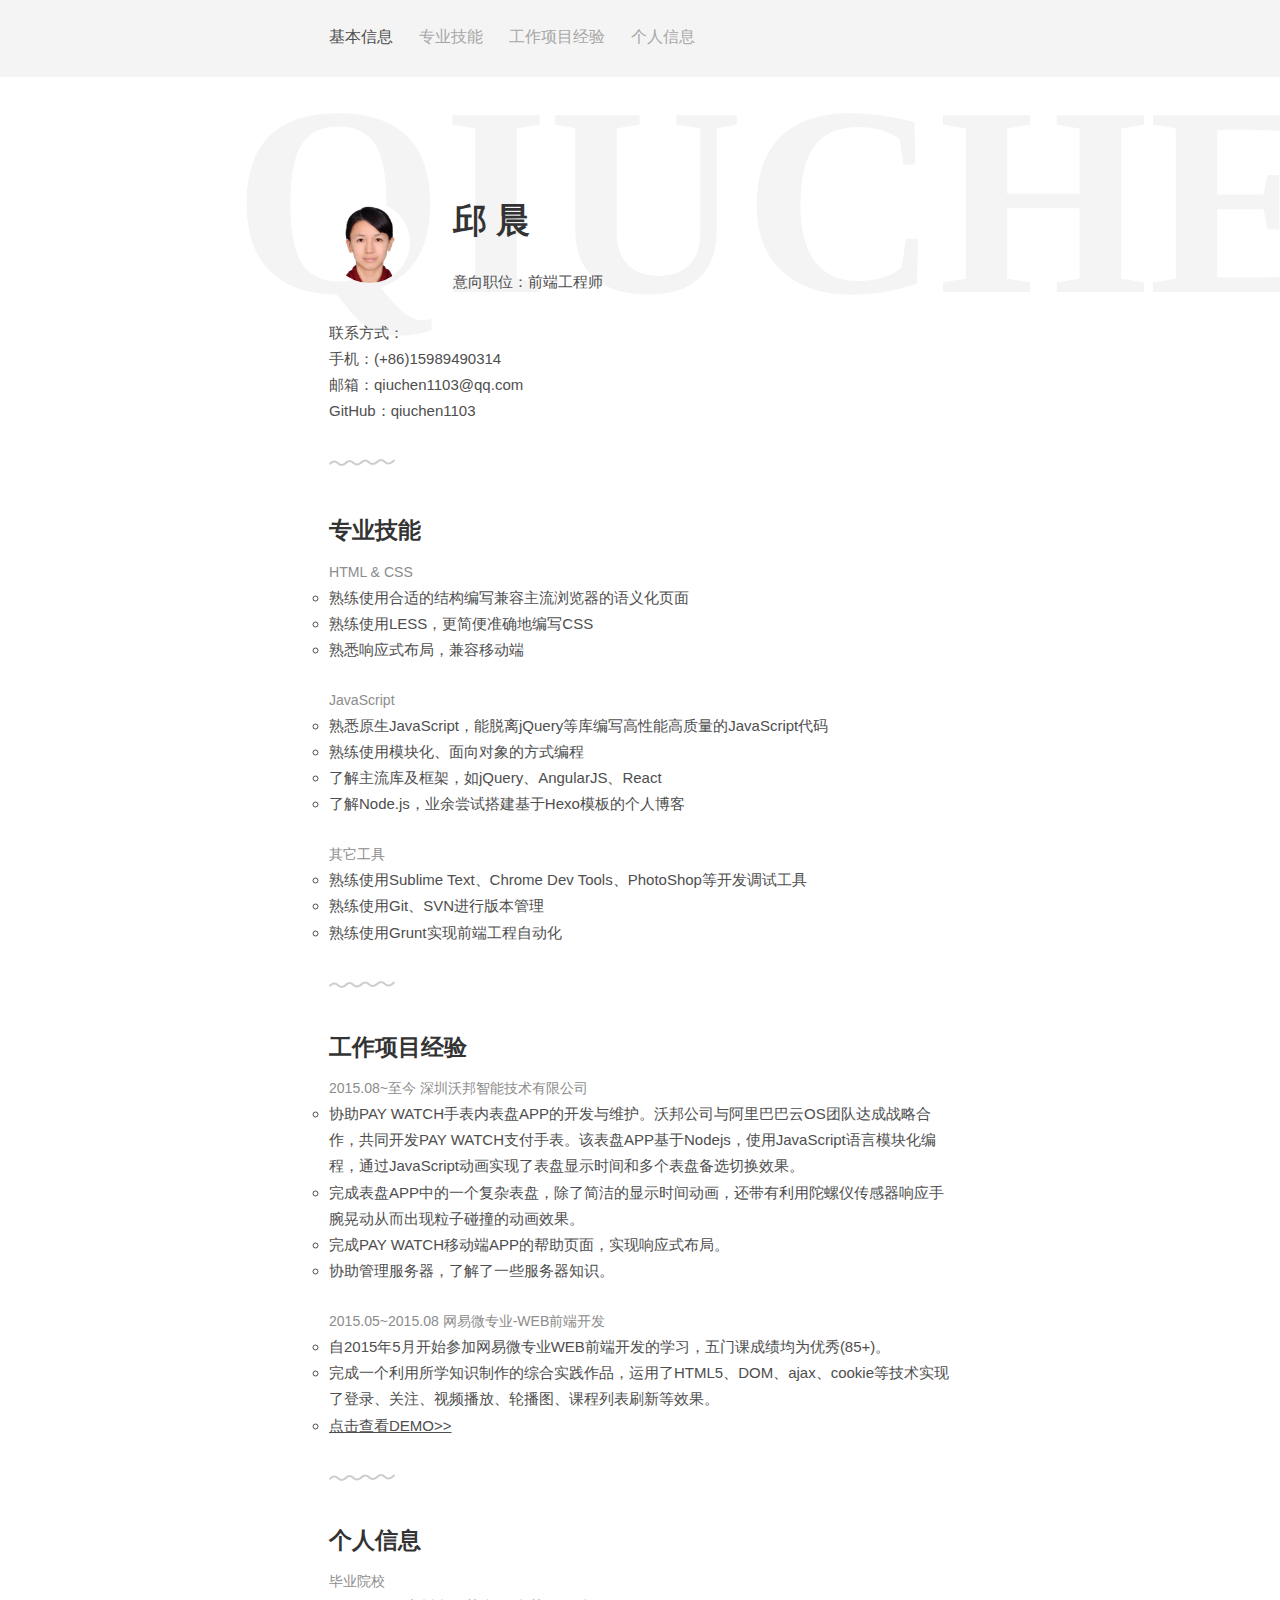
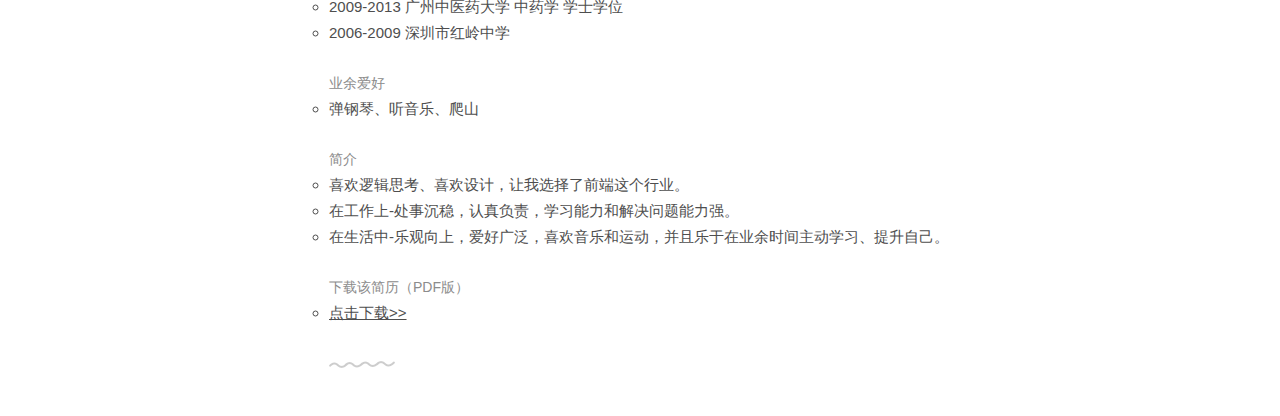
<file: index.html>
<!DOCTYPE html>
<html>
<head>
    <title>邱晨的个人简历-前端开发工程师</title>
    <meta charset="utf-8" />
    <meta name="viewport" content="width=device-width, initial-scale=1">
    <link rel="stylesheet" href="css/kube.min.css"/>
    <link rel="stylesheet" href="css/style.css"/>
</head>
<body>
	<!-- 导航 -->
	<div class="main-nav">
		<div class="container">
			<header class="group top-nav">
			    <nav id="navbar-1" class="navbar item-nav">
				    <ul>
				        <li class="active"><a href="#about">基本信息</a></li>
				        <li><a href="#skills">专业技能</a></li>
				        <li><a href="#project">工作项目经验</a></li>
				        <li><a href="#other">个人信息</a></li>
				    </ul>
				</nav>
			</header>
		</div>
	</div>

	<div class="intro section" id="about">
		<div class="container">
			<div class="units-row units-split wrap">
				<div class="unit-20">
					<img src="img/photo.jpg" alt="照片">
				</div>
				<div class="unit-80">
					<h1>邱 晨</h1>					
				</div>
				<p>意向职位：前端工程师</p>
				<p>
					联系方式：<br/>
					手机：(+86)15989490314<br/>
					邮箱：qiuchen1103@qq.com<br/>
					GitHub：qiuchen1103
				</p>				
			</div>
		</div>
	</div>

	<!-- 专业技能 -->
	<div class="skills section second" id="skills">
		<div class="container">
			<h2>专业技能</h2>
			<ul class="skill-list list-flat">
				<li>HTML & CSS</li>
				<li>熟练使用合适的结构编写兼容主流浏览器的语义化页面</li>
				<li>熟练使用LESS，更简便准确地编写CSS</li>				
				<li>熟悉响应式布局，兼容移动端</li>
			</ul>
			<ul class="skill-list list-flat">
				<li>JavaScript</li>
				<li>熟悉原生JavaScript，能脱离jQuery等库编写高性能高质量的JavaScript代码</li>
				<li>熟练使用模块化、面向对象的方式编程</li>
				<li>了解主流库及框架，如jQuery、AngularJS、React</li>
				<li>了解Node.js，业余尝试搭建基于Hexo模板的个人博客</li>
			</ul>
			<ul class="skill-list list-flat">
				<li>其它工具</li>
				<li>熟练使用Sublime Text、Chrome Dev Tools、PhotoShop等开发调试工具</li>
				<li>熟练使用Git、SVN进行版本管理</li>
				<li>熟练使用Grunt实现前端工程自动化</li>
			</ul>
		</div>
	</div>
	
	<!-- 工作项目经验 -->
	<div class="project section second" id="project">
		<div class="container">
			<h2>工作项目经验</h2>
			<ul class="project-list list-flat">
				<li>2015.08~至今  深圳沃邦智能技术有限公司</li>
				<li>协助PAY WATCH手表内表盘APP的开发与维护。沃邦公司与阿里巴巴云OS团队达成战略合作，共同开发PAY WATCH支付手表。该表盘APP基于Nodejs，使用JavaScript语言模块化编程，通过JavaScript动画实现了表盘显示时间和多个表盘备选切换效果。</li>
				<li>完成表盘APP中的一个复杂表盘，除了简洁的显示时间动画，还带有利用陀螺仪传感器响应手腕晃动从而出现粒子碰撞的动画效果。</li>
				<li>完成PAY WATCH移动端APP的帮助页面，实现响应式布局。</li>
				<li>协助管理服务器，了解了一些服务器知识。</li>
			</ul>
			<ul class="project-list list-flat">
				<li>2015.05~2015.08  网易微专业-WEB前端开发</li>
				<li>自2015年5月开始参加网易微专业WEB前端开发的学习，五门课成绩均为优秀(85+)。</li>
				<li>完成一个利用所学知识制作的综合实践作品，运用了HTML5、DOM、ajax、cookie等技术实现了登录、关注、视频播放、轮播图、课程列表刷新等效果。</li>
				<li><a href="http://htmlpreview.github.io/?https://github.com/qiuchen1103/exerciseCode/blob/master/163project/163EDU.html" target="_blank">点击查看DEMO&gt;&gt;</a></li>
			</ul>	
		</div>
	</div>

	<!-- 其它信息 -->
	<div class="other section second" id="other">
		<div class="container">
			<h2>个人信息</h2>
			<ul class="other-list list-flat">
				<li>毕业院校</li>				
				<li>2009-2013 广州中医药大学 中药学 学士学位</li>
				<li>2006-2009 深圳市红岭中学</li>
			</ul>
			<ul class="other-list list-flat">
				<li>业余爱好</li>
				<li>弹钢琴、听音乐、爬山</li>
			</ul>
			<ul class="other-list list-flat">
				<li>简介</li>
				<li>喜欢逻辑思考、喜欢设计，让我选择了前端这个行业。</li>
				<li>在工作上-处事沉稳，认真负责，学习能力和解决问题能力强。</li>
				<li>在生活中-乐观向上，爱好广泛，喜欢音乐和运动，并且乐于在业余时间主动学习、提升自己。</li>
			</ul>
			<ul class="other-list list-flat">
				<li>下载该简历（PDF版）</li>
				<li><a href="download/邱晨的简历-前端开发工程师-深圳.pdf" target="_blank">点击下载&gt;&gt;</a></li>
			</ul>
		</div>
	</div>

	<script src="js/jquery.min.js"></script>
    <script src="js/site.js"></script>
</body>
</html>
</file>
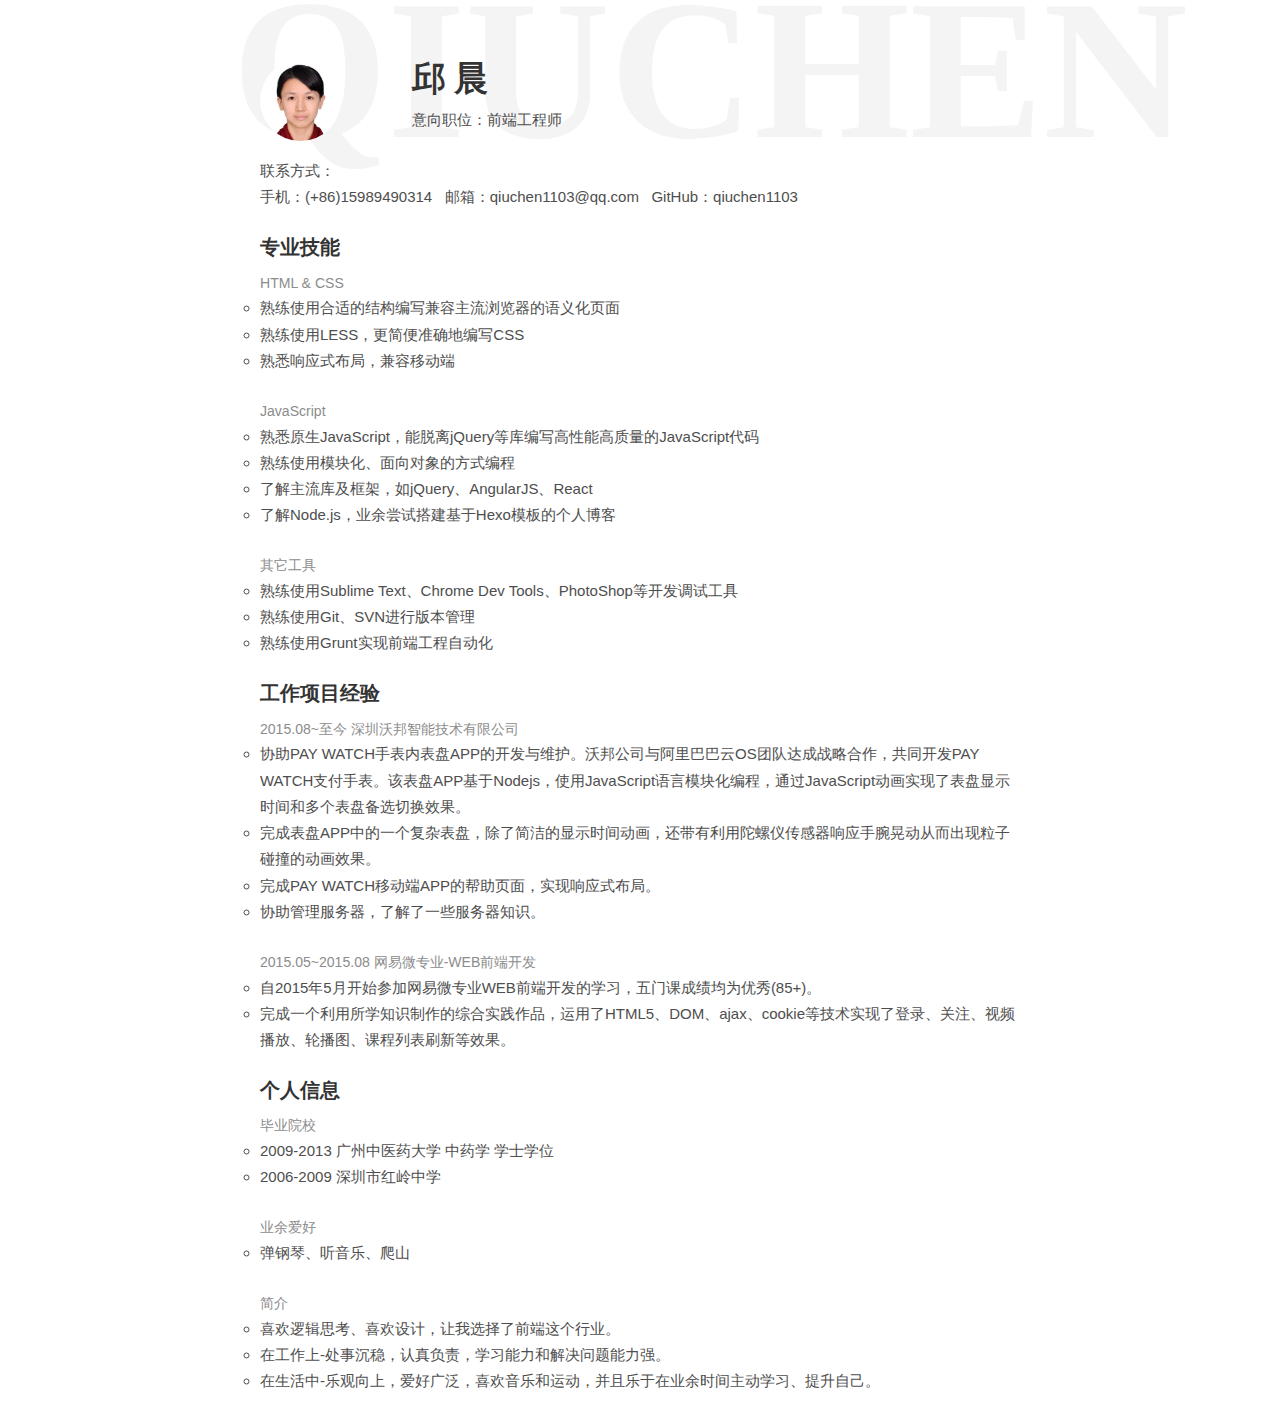
<file: resume-print.html>
<!DOCTYPE html>
<html>
<head>
    <title>邱晨的个人简历-前端开发工程师</title>
    <meta charset="utf-8" />
    <meta name="viewport" content="width=device-width, initial-scale=1">
    <link rel="stylesheet" href="css/kube.min.css"/>
    <link rel="stylesheet" href="css/style-print.css"/>
</head>
<body>
	<!-- 基本信息 -->
	<div class="intro section" id="about">
		<div class="container">
			<div class="units-row units-split wrap">
				<div class="unit-20">
					<img src="img/photo.jpg" alt="照片">
				</div>
				<div class="unit-80">
					<h1>邱 晨</h1>					
				</div>
				<p>意向职位：前端工程师</p>
				<p class="last">
					联系方式：<br>
					手机：(+86)15989490314&nbsp;&nbsp;
					邮箱：qiuchen1103@qq.com&nbsp;&nbsp;
					GitHub：qiuchen1103
				</p>				
			</div>
		</div>
	</div>

	<!-- 专业技能 -->
	<div class="skills section second" id="skills">
		<div class="container">
			<h3>专业技能</h3>
			<ul class="skill-list list-flat">
				<li>HTML & CSS</li>
				<li>熟练使用合适的结构编写兼容主流浏览器的语义化页面</li>
				<li>熟练使用LESS，更简便准确地编写CSS</li>				
				<li>熟悉响应式布局，兼容移动端</li>
			</ul>
			<ul class="skill-list list-flat">
				<li>JavaScript</li>
				<li>熟悉原生JavaScript，能脱离jQuery等库编写高性能高质量的JavaScript代码</li>
				<li>熟练使用模块化、面向对象的方式编程</li>
				<li>了解主流库及框架，如jQuery、AngularJS、React</li>
				<li>了解Node.js，业余尝试搭建基于Hexo模板的个人博客</li>
			</ul>
			<ul class="skill-list list-flat">
				<li>其它工具</li>
				<li>熟练使用Sublime Text、Chrome Dev Tools、PhotoShop等开发调试工具</li>
				<li>熟练使用Git、SVN进行版本管理</li>
				<li>熟练使用Grunt实现前端工程自动化</li>
			</ul>
		</div>
	</div>

	<!-- 工作项目经验 -->
	<div class="project section second" id="project">
		<div class="container">
			<h3>工作项目经验</h3>
			<ul class="project-list list-flat">
				<li>2015.08~至今  深圳沃邦智能技术有限公司</li>
				<li>协助PAY WATCH手表内表盘APP的开发与维护。沃邦公司与阿里巴巴云OS团队达成战略合作，共同开发PAY WATCH支付手表。该表盘APP基于Nodejs，使用JavaScript语言模块化编程，通过JavaScript动画实现了表盘显示时间和多个表盘备选切换效果。</li>
				<li>完成表盘APP中的一个复杂表盘，除了简洁的显示时间动画，还带有利用陀螺仪传感器响应手腕晃动从而出现粒子碰撞的动画效果。</li>
				<li>完成PAY WATCH移动端APP的帮助页面，实现响应式布局。</li>
				<li>协助管理服务器，了解了一些服务器知识。</li>
			</ul>
			<ul class="project-list list-flat">
				<li>2015.05~2015.08  网易微专业-WEB前端开发</li>
				<li>自2015年5月开始参加网易微专业WEB前端开发的学习，五门课成绩均为优秀(85+)。</li>
				<li>完成一个利用所学知识制作的综合实践作品，运用了HTML5、DOM、ajax、cookie等技术实现了登录、关注、视频播放、轮播图、课程列表刷新等效果。</li>
			</ul>
		</div>
	</div>



	<!-- 个人信息 -->
	<div class="other section second" id="other">
		<div class="container">
			<h3>个人信息</h3>
			<ul class="other-list list-flat">
				<li>毕业院校</li>
				<li>2009-2013 广州中医药大学 中药学 学士学位</li>
				<li>2006-2009 深圳市红岭中学</li>
			</ul>
			<ul class="other-list list-flat">
				<li>业余爱好</li>
				<li>弹钢琴、听音乐、爬山</li>
			</ul>
			<ul class="other-list list-flat">
				<li>简介</li>
				<li>喜欢逻辑思考、喜欢设计，让我选择了前端这个行业。</li>
				<li>在工作上-处事沉稳，认真负责，学习能力和解决问题能力强。</li>
				<li>在生活中-乐观向上，爱好广泛，喜欢音乐和运动，并且乐于在业余时间主动学习、提升自己。</li>
			</ul>
		</div>
	</div>
	
	<script src="js/jquery.min.js"></script>
    <script src="js/site.js"></script>
</body>
</html>
</file>
<file: css/style.css>
h1, h2, h3, h4, h5, h6 {
  font-family: "宋体",serif;
  color: #333333; 
}

a, p, li {
  font-family: "宋体",sans-serif;
  color: #4e4e4e;
  font-size: 1em;
  line-height: 1.75em; 
}

a:hover {
  text-decoration: none !important;
  color: #333333 !important;
}

.container {
  margin: auto;
  max-width: 662px;
  padding: 0 20px; 
}
.units-row {
  margin-bottom: 0;
}
@media only screen and (max-width: 767px) {
  .intro img {
    display: block;
    margin-left: auto;
    margin-right: auto; 
  }
}

/*导航开始*/
.main-nav {
  background: #f4f4f4;
  padding-top: 23px; 
}
.main-nav nav ul li a {
  color: #a7a7a7; 
}
.main-nav nav ul .active a {
  color: #4d4d4d; 
}
/*导航结束*/

/*分部开始*/
.section.second {
  margin-bottom: 90px; 
}
.section .container {
  position: relative; 
}
.section .container:after {
  position: absolute;
  content: url(../img/separator.png);
  left: 20px; 
}
.section .container h1 {
  text-transform: uppercase;
  margin-bottom: 30px;
  position: relative; 
}
/*分部结束*/

/*基本信息开始*/
.intro {
  padding: 95px 0px 70px 0px;
  overflow-x: hidden; 
}
.intro img {
  width: 81px;
  height: 81px;
  border-radius: 99px; 
}
.intro .wrap {
  margin-top: 30px; 
}
.intro h1:before {
  position: absolute;
  left: -220px;
  top: -150px;
  font-size: 270px;
  z-index: -1;
  color: #f4f4f4; 
  content: 'QiuChen';
}

.intro h1 span {
  font-size: 47px; 
}
/*基本信息结束*/

.skills .skill-list,.project .project-list,.other .other-list {
  margin-left: 0px; 
  list-style-type: circle;
}
.skills .skill-list li:first-child,.project .project-list li:first-child,.other .other-list li:first-child {
  font-size: 0.9375em;
  color: #8c8c8c; 
  list-style-type: none;
}
</file>
<file: css/style-print.css>
h1, h2, h3, h4, h5, h6 {
  font-family: "宋体",serif;
  color: #333333; 
}

a, p, li {
  font-family: "宋体",sans-serif;
  color: #4e4e4e;
  font-size: 1em;
  line-height: 1.75em; 
}

a:hover {
  text-decoration: none !important;
  color: #333333 !important;
}

.container {
  margin: auto;
  max-width: 800px;
  padding: 0 20px; 
}

@media only screen and (max-width: 767px) {
  .intro img {
    display: block;
    margin-left: auto;
    margin-right: auto; 
  }
}

/*导航开始*/
/*.main-nav {
  background: #f4f4f4;
  padding-top: 23px; 
}
.main-nav nav ul li a {
  color: #a7a7a7; 
}
.main-nav nav ul .active a {
  color: #4d4d4d; 
}*/
/*导航结束*/

/*分部开始*/
.section.second {
  margin-bottom: 20px; 
}
/*.section .container {
  position: relative; 
}
.section .container:after {
  position: absolute;
  content: url(../img/separator.png);
  left: 20px; 
}*/
.section .container h1 {
  text-transform: uppercase;
  margin-bottom: 10px;
  position: relative; 
}
/*分部结束*/

/*基本信息开始*/
.intro {

  padding-top: 30px;
  overflow-x: hidden; 
}
.intro img {
  width: 81px;
  height: 81px;
  border-radius: 99px; 
}
.intro .wrap {
  margin-top: 30px; 
}
.intro h1:before {
  position: absolute;
  left: -180px;
  top: -100px;
  font-size: 200px;
  z-index: -1;
  color: #f4f4f4; 
  content: 'QiuChen';
}

.intro h1 span {
  font-size: 47px; 
}
.intro .last {
  margin-bottom: 0;
}
/*基本信息结束*/

.skills .skill-list,.project .project-list,.other .other-list {
  margin-left: 0px; 
  list-style-type: circle;
}
.skills .skill-list li:first-child,.project .project-list li:first-child,.other .other-list li:first-child {
  font-size: 0.9375em;
  color: #8c8c8c; 
  list-style-type: none;
}
</file>
<file: css/kube.min.css>
*,*:before,*:after{-webkit-box-sizing:border-box;-moz-box-sizing:border-box;box-sizing:border-box}html{font-family:sans-serif;-ms-text-size-adjust:100%;-webkit-text-size-adjust:100%}html,body,div,span,object,iframe,p,blockquote,pre,a,abbr,acronym,address,big,cite,code,del,dfn,em,img,ins,kbd,q,s,samp,small,strike,strong,sub,sup,tt,var,b,u,i,center,dl,dt,dd,ol,ul,li,fieldset,form,label,legend,table,caption,tbody,tfoot,thead,tr,th,td,article,aside,canvas,details,embed,figure,figcaption,footer,header,hgroup,menu,nav,output,ruby,section,summary,time,mark,audio,video,h1,h2,h3,h4,h5,h6{margin:0;padding:0;border:0;outline:0;font-size:100%;vertical-align:baseline;background:transparent}a:active,a:hover{outline:0}article,aside,details,figcaption,figure,footer,header,hgroup,main,nav,section,embed,object,iframe,audio,video,canvas,progress,meter,output,textarea{display:block}audio:not([controls]){display:none;height:0}blockquote,q{quotes:none}blockquote p:before,blockquote p:after,q:before,q:after{content:'';content:none}table{border-collapse:collapse;border-spacing:0}caption,th,td{text-align:left;vertical-align:top}thead th,thead td{font-weight:bold;vertical-align:bottom}a img,th img,td img{vertical-align:top}button,input,select,textarea{margin:0}textarea{overflow:auto;vertical-align:top;resize:vertical}button{width:auto;overflow:visible}input[type="reset"],input[type="submit"],input[type="file"],input[type="radio"],input[type="checkbox"],select,button{cursor:pointer}input[type="radio"],input[type="checkbox"]{font-size:110%;position:relative;top:-1px;margin-right:3px}input[type="search"]{-webkit-appearance:textfield}input[type="search"]::-webkit-search-decoration,input[type="search"]::-webkit-search-cancel-button{-webkit-appearance:none}hr{display:block;height:1px;border:0;border-top:1px solid #ddd}img,video,audio,embed,object{max-width:100%}img,video,embed,object{height:auto}embed,object{height:100%}img{vertical-align:middle;-ms-interpolation-mode:bicubic}body{font-family:"Helvetica Neue",Helvetica,Tahoma,sans-serif;font-size:.9375em;line-height:1.65em;background:#fff;color:#222}a{color:#134da5}a:focus,a:hover{color:#de2c3b}h1,h2,h3,h4,h5,h6,.h1,.h2,.h3,.h4,.h5,.h6{font-family:"Helvetica Neue",Helvetica,Tahoma,sans-serif;font-weight:bold;color:#000;text-rendering:optimizeLegibility;margin:0 0 .5em 0}h1,.h1,h2,.h2{line-height:1.1}h3,.h3,h4,.h4{line-height:1.3}h1,.h1{font-size:2.25em}h2,.h2{font-size:1.5em;margin-bottom:.7em}h3,.h3{font-size:1.3125em}h4,.h4{font-size:1.125em}h5,.h5{font-size:1em}h6,.h6{font-size:.75em;text-transform:uppercase}.lead{font-size:1.3125em;line-height:1.5;margin-bottom:1.0999999999999999em}p,ul,ol,dl,dd,dt,blockquote,td,th{line-height:1.65em}ul,ol,ul ul,ol ol,ul ol,ol ul{margin:0 0 0 3.3em}ul li,ol li{text-align:left}ol ol li{list-style-type:lower-alpha}ol ol ol li{list-style-type:lower-roman}p,ul,ol,dl,blockquote,hr,pre,table,form,fieldset,figure,address{margin-bottom:1.65em}blockquote{position:relative;font-style:italic;font-size:1.125em;margin-left:2.4749999999999996em;padding-left:1.65em;border-left:2px solid #ddd}blockquote p{margin-bottom:.5em}blockquote small,cite{color:rgba(0,0,0,0.4);font-style:italic}small,blockquote cite{font-size:12.75px;line-height:1}address{font-style:normal}dl dt{font-weight:bold}dd{margin-left:1.65em}s,del{text-decoration:line-through}abbr[title],dfn[title]{border-bottom:1px dotted #0f0f0f;cursor:help}strong,b{font-weight:bold}em,i{font-style:italic}sub,sup{font-size:11.25px;line-height:0;position:relative}sup{top:-0.5em}sub{bottom:-0.25em}figcaption{margin:.3em 0;font-size:12.75px;font-style:italic}ins,u{text-decoration:underline}mark{background-color:#ffc800;color:#0f0f0f;text-decoration:none}pre,code,kbd,samp,var,output{font-size:90%;font-style:normal;font-family:Menlo,Monaco,Consolas,"Courier New",monospace}pre{margin-top:1.65em;font-size:100%;line-height:1.5;color:#222;overflow:auto}code,samp,kbd{padding:3px 6px 2px 6px;display:inline-block;line-height:1;border-radius:2px}code{background:#f4f4f4;border:1px solid #d4d4d4}pre code{font-size:100%;border:0;padding:0;background:0;line-height:1.65em}var{color:rgba(0,0,0,0.5)}samp{background:#d3e3fb;border:1px solid #b2cef8}kbd{background:#0f0f0f;color:rgba(255,255,255,0.85);white-space:nowrap}button:active,button:focus{outline:0}textarea,select{font-family:"Helvetica Neue",Helvetica,Tahoma,sans-serif;font-size:1em;box-shadow:none}textarea,select[multiple],select[multiple="multiple"]{padding:.3em .35em;line-height:1.35em;width:100%}input[type="text"],input[type="password"],input[type="email"],input[type="url"],input[type="phone"],input[type="tel"],input[type="number"],input[type="datetime"],input[type="date"],input[type="month"],input[type="color"],input[type="time"],input[type="search"],input[type="datetime-local"]{font-family:"Helvetica Neue",Helvetica,Tahoma,sans-serif;font-size:1em;box-shadow:none;padding:.3em .35em;line-height:1.65em;border-radius:0;outline:0}select[multiple],select[multiple="multiple"],textarea,input[type="text"],input[type="password"],input[type="email"],input[type="url"],input[type="phone"],input[type="tel"],input[type="number"],input[type="datetime"],input[type="date"],input[type="month"],input[type="color"],input[type="time"],input[type="search"],input[type="datetime-local"]{background:#fff;border:1px solid #ccc;position:relative;z-index:2;-webkit-appearance:none}textarea[disabled],input[type="text"][disabled],input[type="password"][disabled],input[type="email"][disabled],input[type="url"][disabled],input[type="phone"][disabled],input[type="tel"][disabled],input[type="number"][disabled],input[type="datetime"][disabled],input[type="date"][disabled],input[type="month"][disabled],input[type="color"][disabled],input[type="time"][disabled],input[type="search"][disabled],input[type="datetime-local"][disabled]{resize:none;color:rgba(0,0,0,0.5)}select[disabled],input[type="checkbox"][disabled],input[type="radio"][disabled]{cursor:default}input::-moz-focus-inner,button::-moz-focus-inner{border:0;padding:0}input[type="range"]{position:relative;top:3px}select{margin-bottom:0!important}fieldset{padding:1.65em;margin-bottom:1.65em;border:1px solid #ccc}fieldset *:last-child{margin-bottom:0!important}legend{font-weight:bold;padding:0 1em;margin-left:-1em}table{max-width:100%;width:100%;empty-cells:show}table caption{text-transform:uppercase;padding:0 1.0999999999999999em;color:rgba(0,0,0,0.4);font-size:12.75px}table th,table td{border-bottom:1px solid #eee;padding:.825em 1.0999999999999999em}table tfoot th,table tfoot td{color:rgba(0,0,0,0.4)}.units-container:after,.units-row:after{content:"";display:table;clear:both}.units-container:after,.units-row:after{content:"";display:table;clear:both}.units-container{padding-top:1px;margin-top:-1px}.units-row{margin-bottom:1.65em}.width-100,.unit-100{width:100%}.width-90,.unit-90{width:90%}.width-80,.unit-80{width:80%}.width-75,.unit-75{width:75%}.width-70,.unit-70{width:70%}.width-66,.unit-66{width:66.6%}.width-65,.unit-65{width:65%}.width-60,.unit-60{width:60%}.width-50,.unit-50{width:50%}.width-40,.unit-40{width:40%}.width-35,.unit-35{width:35%}.width-33,.unit-33{width:33.3%}.width-30,.unit-30{width:30%}.width-25,.unit-25{width:25%}.width-20,.unit-20{width:20%}.width-10,.unit-10{width:10%}.units-row .unit-90,.units-row .unit-80,.units-row .unit-75,.units-row .unit-70,.units-row .unit-66,.units-row .unit-65,.units-row .unit-60,.units-row .unit-50,.units-row .unit-40,.units-row .unit-35,.units-row .unit-33,.units-row .unit-30,.units-row .unit-25,.units-row .unit-20,.units-row .unit-10{float:left;margin-left:3%}.units-row .unit-90:first-child,.units-row .unit-80:first-child,.units-row .unit-75:first-child,.units-row .unit-70:first-child,.units-row .unit-66:first-child,.units-row .unit-65:first-child,.units-row .unit-60:first-child,.units-row .unit-50:first-child,.units-row .unit-40:first-child,.units-row .unit-35:first-child,.units-row .unit-33:first-child,.units-row .unit-30:first-child,.units-row .unit-25:first-child,.units-row .unit-20:first-child,.units-row .unit-10:first-child{margin-left:0}.units-row .unit-90{width:89.7%}.units-row .unit-80{width:79.4%}.units-row .unit-75{width:74.25%}.units-row .unit-70{width:69.1%}.units-row .unit-66{width:65.66666666666666%}.units-row .unit-65{width:65.66666666666666%}.units-row .unit-60{width:58.800000000000004%}.units-row .unit-50{width:48.5%}.units-row .unit-40{width:38.2%}.units-row .unit-35{width:31.333333333333332%}.units-row .unit-33{width:31.333333333333332%}.units-row .unit-30{width:27.9%}.units-row .unit-25{width:22.75%}.units-row .unit-20{width:17.6%}.units-row .unit-10{width:7.3%}.unit-push-90,.unit-push-80,.unit-push-75,.unit-push-70,.unit-push-66,.unit-push-65,.unit-push-60,.unit-push-50,.unit-push-40,.unit-push-35,.unit-push-33,.unit-push-30,.unit-push-25,.unit-push-20,.unit-push-10{position:relative}.unit-push-90{left:92.7%}.unit-push-80{left:82.4%}.unit-push-75{left:77.25%}.unit-push-70{left:72.1%}.unit-push-66{left:68.66666666666666%}.unit-push-65{left:68.66666666666666%}.unit-push-60{left:61.800000000000004%}.unit-push-50{left:51.5%}.unit-push-40{left:41.2%}.unit-push-35{left:34.33333333333333%}.unit-push-33{left:34.33333333333333%}.unit-push-30{left:30.9%}.unit-push-25{left:25.75%}.unit-push-20{left:20.6%}.unit-push-10{left:10.3%}.units-row .unit-push-right{float:right}.units-row .unit-role-right{margin-left:3%;float:right}.units-row .unit-role-left{margin-left:0}.centered,.unit-centered{float:none!important;margin:0 auto!important}.unit-padding{padding:1.65em}.units-padding .unit-100,.units-padding .unit-90,.units-padding .unit-80,.units-padding .unit-75,.units-padding .unit-70,.units-padding .unit-66,.units-padding .unit-65,.units-padding .unit-60,.units-padding .unit-50,.units-padding .unit-40,.units-padding .unit-35,.units-padding .unit-33,.units-padding .unit-30,.units-padding .unit-25,.units-padding .unit-20,.units-padding .unit-10{padding:1.65em}.units-split .unit-90,.units-split .unit-80,.units-split .unit-75,.units-split .unit-70,.units-split .unit-66,.units-split .unit-65,.units-split .unit-60,.units-split .unit-50,.units-split .unit-40,.units-split .unit-35,.units-split .unit-33,.units-split .unit-30,.units-split .unit-25,.units-split .unit-20,.units-split .unit-10{margin-left:0}.units-split .unit-90{width:90%}.units-split .unit-80{width:80%}.units-split .unit-75{width:75%}.units-split .unit-70{width:70%}.units-split .unit-66{width:66.6%}.units-split .unit-65{width:65%}.units-split .unit-60{width:60%}.units-split .unit-50{width:50%}.units-split .unit-40{width:40%}.units-split .unit-35{width:35%}.units-split .unit-33{width:33.3%}.units-split .unit-30{width:30%}.units-split .unit-25{width:25%}.units-split .unit-20{width:20%}.units-split .unit-10{width:10%}.blocks-2,.blocks-3,.blocks-4,.blocks-5,.blocks-6{padding-left:0;list-style:none;margin-left:-3%}.blocks-2:after,.blocks-3:after,.blocks-4:after,.blocks-5:after,.blocks-6:after{content:"";display:table;clear:both}.blocks-2:after,.blocks-3:after,.blocks-4:after,.blocks-5:after,.blocks-6:after{content:"";display:table;clear:both}.blocks-2>li,.blocks-3>li,.blocks-4>li,.blocks-5>li,.blocks-6>li{height:auto;float:left;margin-bottom:1.65em;margin-left:3%}.blocks-2>li ul,.blocks-3>li ul,.blocks-4>li ul,.blocks-5>li ul,.blocks-6>li ul{list-style-type:disc}.blocks-2>li ul ul,.blocks-3>li ul ul,.blocks-4>li ul ul,.blocks-5>li ul ul,.blocks-6>li ul ul{list-style-type:circle}.blocks-2>li li,.blocks-3>li li,.blocks-4>li li,.blocks-5>li li,.blocks-6>li li{float:none;margin:0}.blocks-2>li{width:47%}.blocks-3>li{width:30.333333333333332%}.blocks-4>li{width:22%}.blocks-5>li{width:17%}.blocks-6>li{width:13.666666666666666%}.block-first{clear:both}table.table-bordered td,table.table-bordered th{border:1px solid #eee}table.table-simple td,table.table-simple th,table.table-simple caption{border:0;padding-left:0}table.table-flat td,table.table-flat th,table.table-flat caption{border:0;padding:0}table.table-stroked td,table.table-stroked th{border-bottom:1px solid #eee}table.table-stripped tbody tr:nth-child(odd) td{background:#f8f8f8}table.table-hovered tbody tr:hover td{background-color:#f4f4f4}.table-container{width:100%;overflow:auto;margin-bottom:1.65em}.table-container table{margin-bottom:0}.table-container::-webkit-scrollbar{-webkit-appearance:none;width:14px;height:14px}.table-container::-webkit-scrollbar-thumb{border-radius:8px;border:3px solid #fff;background-color:rgba(0,0,0,0.3)}.forms .btn,.forms input[type="submit"].btn,.forms button,.forms input[type="submit"],.forms input[type="reset"]{padding:.3625em 1.3em}.forms .btn-outline{padding:.3em 1.3em}.forms .btn-outline.bold{padding:.2375em 1.3em}.forms label{display:block;margin-bottom:1.0999999999999999em}.forms input[type="text"],.forms input[type="password"],.forms input[type="email"],.forms input[type="url"],.forms input[type="phone"],.forms input[type="tel"],.forms input[type="number"],.forms input[type="datetime"],.forms input[type="date"],.forms input[type="month"],.forms input[type="color"],.forms input[type="time"],.forms input[type="search"],.forms input[type="range"],.forms input[type="file"],.forms input[type="datetime-local"],.forms textarea,.forms select{display:block}.forms-inline input[type="text"],.forms-inline-list input[type="text"],.forms-inline input[type="password"],.forms-inline-list input[type="password"],.forms-inline input[type="email"],.forms-inline-list input[type="email"],.forms-inline input[type="url"],.forms-inline-list input[type="url"],.forms-inline input[type="phone"],.forms-inline-list input[type="phone"],.forms-inline input[type="tel"],.forms-inline-list input[type="tel"],.forms-inline input[type="number"],.forms-inline-list input[type="number"],.forms-inline input[type="datetime"],.forms-inline-list input[type="datetime"],.forms-inline input[type="date"],.forms-inline-list input[type="date"],.forms-inline input[type="month"],.forms-inline-list input[type="month"],.forms-inline input[type="color"],.forms-inline-list input[type="color"],.forms-inline input[type="time"],.forms-inline-list input[type="time"],.forms-inline input[type="search"],.forms-inline-list input[type="search"],.forms-inline input[type="range"],.forms-inline-list input[type="range"],.forms-inline input[type="file"],.forms-inline-list input[type="file"],.forms-inline input[type="datetime-local"],.forms-inline-list input[type="datetime-local"],.forms-inline textarea,.forms-inline-list textarea,.forms-inline select,.forms-inline-list select{display:inline-block}.forms-list,.forms-inline,.forms-inline-list{margin:0;padding:0;margin-bottom:1.0999999999999999em;list-style:none}.forms-list label,.forms-inline label,.forms-inline-list li,.forms-inline-list li label{display:inline-block;margin-bottom:0}.forms-inline-list li label{margin-right:.825em}.forms-inline-list li{margin-bottom:3px}.forms-list li{margin-bottom:6px}.forms-desc{margin-top:4px;color:rgba(0,0,0,0.4);font-size:12.75px;line-height:1.4em}input[type="text"],input[type="password"],input[type="email"],input[type="url"],input[type="phone"],input[type="tel"],input[type="number"],input[type="datetime"],input[type="date"],input[type="month"],input[type="color"],input[type="time"],input[type="search"],input[type="datetime-local"],textarea{-moz-transition:border ease .5s;transition:border ease .5s}.error,.success{font-weight:normal;font-size:12.75px}input.input-error,textarea.input-error,select.input-error,.input-error{border-color:#de2c3b;box-shadow:0 0 0 2px rgba(222,44,59,0.3),0 1px 2px rgba(0,0,0,0.2) inset}input.input-success,textarea.input-success,select.input-success,.input-success{border-color:#2c9f42;box-shadow:0 0 0 2px rgba(44,159,66,0.3),0 1px 2px rgba(0,0,0,0.2) inset}input.input-gray,textarea.input-gray,select.input-gray,.input-gray{border-color:#b3b6b7;box-shadow:0 0 0 2px rgba(179,182,183,0.4),0 1px 2px rgba(0,0,0,0.2) inset}input[type="text"]:focus,input[type="password"]:focus,input[type="email"]:focus,input[type="url"]:focus,input[type="phone"]:focus,input[type="tel"]:focus,input[type="number"]:focus,input[type="datetime"]:focus,input[type="date"]:focus,input[type="month"]:focus,input[type="color"]:focus,input[type="time"]:focus,input[type="search"]:focus,input[type="datetime-local"]:focus,textarea:focus{outline:0;border-color:#2575ed;box-shadow:0 0 0 2px rgba(37,117,237,0.3),0 1px 2px rgba(0,0,0,0.2) inset}input.input-search,input[type="search"]{padding-right:.5em;padding-left:.5em;margin-bottom:0;border-radius:15px}input.input-on-black{border:1px solid rgba(255,255,255,0.1);background:rgba(255,255,255,0.35)}input.input-on-black::-webkit-input-placeholder{color:rgba(255,255,255,0.6)}input.input-on-black::-moz-placeholder{color:rgba(255,255,255,0.6)}input.input-on-black:focus,input.input-on-black.active{border:1px solid #fff;background:#fff;box-shadow:none}input.input-on-black:focus::-webkit-input-placeholder,input.input-on-black.active::-webkit-input-placeholder{color:#aaa}input.input-on-black:focus::-moz-placeholder,input.input-on-black.active::-moz-placeholder{color:#aaa}input.input-big{font-size:18px}input.input-small{font-size:12.75px}input.input-smaller{font-size:11.25px}.input-groups{display:table!important}.input-groups input{width:100%}.input-groups input,.input-groups .input-append,.input-groups .input-prepend,.input-groups .btn-append{display:table-cell!important}.input-groups .btn-append,.input-groups .input-append,.input-groups .input-prepend{width:1%;vertical-align:middle}.input-groups .input-append,.input-groups .input-prepend{background-color:#f4f4f4;border:1px solid #d4d4d4;margin:0;padding:.45em .75em .15em .75em;color:rgba(0,0,0,0.6);line-height:1.65em;font-size:12.75px;white-space:nowrap}.input-groups .input-prepend{border-right:0}.input-groups .input-append{position:relative;z-index:1;border-left:none}.input-groups .btn-append .btn{display:block;height:auto;border-radius:0 2px 2px 0}.navbar{font-size:105%;margin-bottom:1.65em}.navbar:after{content:"";display:table;clear:both}.navbar:after{content:"";display:table;clear:both}.navbar.navbar-left{float:left}.navbar.navbar-right{float:right}.navbar ul{list-style:none;margin:0}.navbar ul:after{content:"";display:table;clear:both}.navbar ul:after{content:"";display:table;clear:both}.navbar li{float:left;margin-right:1.65em}.navbar.navbar-right li{margin-right:0;margin-left:1.65em}.navbar a,.navbar span{display:block;text-decoration:none}.navbar a:hover{color:#de2c3b;text-decoration:underline}.navbar li.active a,.navbar span{text-decoration:none;cursor:text;color:rgba(0,0,0,0.4)}.navigation-toggle{display:none;text-transform:uppercase;position:relative;color:#0f0f0f;background-color:#fff}.navigation-toggle:after{position:absolute;z-index:1;top:50%;margin-top:-12px;left:10px;content:"\2630";font-size:24px;line-height:1}.navigation-toggle.navigation-toggle-black{background-color:#0f0f0f;color:#fff}.navigation-toggle.navigation-toggle-show{margin-bottom:1.65em}.navigation-toggle span{position:relative;z-index:2;cursor:pointer;display:block;padding:10px 20px 10px 40px}.navigation-fixed{position:fixed;top:0;left:0;z-index:101}.navbar-pills a,.navbar-pills span{padding:.825em 1.65em}.navbar-pills a:hover{color:#0f0f0f;background:#eee}.navbar-pills li.active a,.navbar-pills span{text-decoration:none;cursor:text;color:rgba(0,0,0,0.4);background:#eee}.navbar-pills li{margin-right:1px}.navbar-pills.navbar-right li{margin-left:1px}.fullwidth ul{width:100%}.fullwidth li{float:none!important;margin:0;display:table-cell;width:1%;text-align:center}.fullwidth li a,.fullwidth li span{display:block}.nav{margin-bottom:1.65em}.nav ul{list-style:none;margin:0}.nav ul li ul{margin-left:2em;font-size:.95em}.nav a,.nav span{display:block;padding:.5em 0}.nav a{color:#0f0f0f;text-decoration:none}.nav a:hover{color:#de2c3b;text-decoration:underline}.nav li.active a,.nav span{text-decoration:none;cursor:text;color:rgba(0,0,0,0.4)}.nav i.fa{width:1.65em}.nav-stacked li{margin-bottom:1px}.nav-stacked a,.nav-stacked span{padding:.6em .7em}.nav-stacked a{background:#f6f6f6}.nav-stacked a:hover{color:#000;background:#eee}.nav-stacked li.active a,.nav-stacked span{background:#fff;text-decoration:none;cursor:text;color:rgba(0,0,0,0.3)}.nav-stats li{position:relative}.nav-stats a,.nav-stats span{padding-right:50px}.nav-stats sup,.nav-stats .badge{position:absolute;top:50%;right:0}.nav-stats sup{color:rgba(0,0,0,0.4)}.nav-stats .badge{margin-top:-8px}.nav-tabs{border-bottom:1px solid #e3e3e3;margin-bottom:1.65em}.nav-tabs:after{content:"";display:table;clear:both}.nav-tabs:after{content:"";display:table;clear:both}.nav-tabs ul{list-style:none;margin:0}.nav-tabs li{float:left;margin-right:2px}.nav-tabs a,.nav-tabs span{display:block;line-height:1;padding:.825em 1.65em;border:1px solid transparent}.nav-tabs a{color:rgba(0,0,0,0.5);text-decoration:none}.nav-tabs a:focus,.nav-tabs a:hover{color:#0f0f0f;text-decoration:underline;background-color:#eee}.nav-tabs li.active a,.nav-tabs span{color:#0f0f0f;background:#fff;position:relative;border:1px solid #ddd;border-bottom:1px solid #fff;bottom:-1px;cursor:default;text-decoration:none}.breadcrumbs{margin-bottom:1.65em}.breadcrumbs:after{content:"";display:table;clear:both}.breadcrumbs:after{content:"";display:table;clear:both}.breadcrumbs ul{font-size:.9em;color:rgba(0,0,0,0.4);list-style:none;margin:0}.breadcrumbs ul:after{content:"";display:table;clear:both}.breadcrumbs ul:after{content:"";display:table;clear:both}.breadcrumbs li{float:left;margin-right:5px}.breadcrumbs li+li:before{content:" > ";color:#aaa;font-size:12px;margin:0 7px 0 5px;position:relative;top:-1px}.breadcrumbs.breadcrumbs-path li+li:before{content:" / ";top:0}.breadcrumbs a{color:#0f0f0f;text-decoration:none}.breadcrumbs a:hover{color:#0f0f0f;text-decoration:underline}.breadcrumbs li.active a,.breadcrumbs span,.breadcrumbs li.active a:hover{text-decoration:none;cursor:text;color:rgba(0,0,0,0.4)}.pagination{position:relative;left:-9px;margin-left:0;list-style:none}.pagination:after{content:"";display:table;clear:both}.pagination:after{content:"";display:table;clear:both}.pagination li{float:left;margin-right:2px}.pagination a,.pagination span{display:block;padding:7px 9px;line-height:1;border-radius:2px;color:#0f0f0f;text-decoration:none}.pagination span,.pagination li.active a,.pagination li.active a:hover{color:#fff;background-color:#0f0f0f;cursor:text}.pagination a:focus,.pagination a:hover{text-decoration:none;background-color:#0f0f0f;color:#fff}.btn,input[type="submit"].btn{display:inline-block;vertical-align:top;font-family:"Helvetica Neue",Helvetica,Tahoma,sans-serif;font-size:1em;font-weight:400;line-height:1.65em;text-align:center;text-decoration:none;color:#222;-webkit-appearance:none;outline:0;margin:0;border:0;border-radius:2px;box-shadow:none;cursor:pointer;background:#e0e3e5;padding:.55em 2.5em}.btn:hover,input[type="submit"].btn:hover{color:rgba(0,0,0,0.5);background:#b3b6b7}.btn::-moz-focus-inner{border:0;padding:0}.btn-big,input[type="submit"].btn-big{font-size:18px}.btn-small,input[type="submit"].btn-small{font-size:12.75px}.btn-smaller,input[type="submit"].btn-smaller{font-size:11.25px;vertical-align:baseline}.btn-round{border-radius:15px}.btn-outline,input[type="submit"].btn-outline{background:0;padding:.48750000000000004em 2.5em;border:1px solid #0f0f0f}.btn-outline:hover,input[type="submit"].btn-outline:hover{border-color:#b3b6b7}.btn-outline.btn-active{padding:.55em 2.5em}.btn-outline.bold{border-width:2px;padding:.42500000000000004em 2.5em}.btn-active,.btn[disabled],.btn-disabled{background:0;background:#b3b6b7;color:rgba(0,0,0,0.5)}.btn-active:hover,.btn[disabled]:hover,.btn-disabled:hover{color:rgba(0,0,0,0.5);background:#b3b6b7}.btn-active{box-shadow:0 1px 3px rgba(0,0,0,0.4) inset}.btn-outline.btn[disabled],.btn-outline.btn-disabled{background:0;box-shadow:none;color:rgba(0,0,0,0.3);border:1px solid rgba(0,0,0,0.1)}.btn-outline.btn-active{background:0;color:rgba(0,0,0,0.4);border:0;box-shadow:0 1px 3px rgba(0,0,0,0.2) inset}.btn[disabled],.btn-disabled{cursor:default;box-shadow:none}.btn-blue,input[type="submit"].btn-blue{color:rgba(255,255,255,0.9);background:#2575ed}.btn-blue:hover,input[type="submit"].btn-blue:hover{color:rgba(255,255,255,0.6);background:#1a52a5}.btn-blue.btn-active,input[type="submit"].btn-blue.btn-active{box-shadow:0 1px 4px rgba(0,0,0,0.5) inset}.btn-blue.btn-active,input[type="submit"].btn-blue.btn-active,.btn-blue.btn-disabled,input[type="submit"].btn-blue.btn-disabled,.btn-blue.btn[disabled],input[type="submit"].btn-blue.btn[disabled]{color:rgba(255,255,255,0.5);background:#1a52a5}.btn-blue.btn-active:hover,input[type="submit"].btn-blue.btn-active:hover,.btn-blue.btn-disabled:hover,input[type="submit"].btn-blue.btn-disabled:hover,.btn-blue.btn[disabled]:hover,input[type="submit"].btn-blue.btn[disabled]:hover{color:rgba(255,255,255,0.5)}.btn-blue.btn-outline,input[type="submit"].btn-blue.btn-outline{background:0;border-color:#2575ed;color:#2575ed}.btn-blue.btn-outline:hover,input[type="submit"].btn-blue.btn-outline:hover{color:rgba(255,255,255,0.9);background:#2575ed}.btn-blue.btn-outline.btn[disabled],input[type="submit"].btn-blue.btn-outline.btn[disabled],.btn-blue.btn-outline.btn-disabled,input[type="submit"].btn-blue.btn-outline.btn-disabled{background:0;box-shadow:none;color:rgba(37,117,237,0.4);border:1px solid rgba(37,117,237,0.3)}.btn-blue.btn-outline.btn-active,input[type="submit"].btn-blue.btn-outline.btn-active{background:0;color:rgba(37,117,237,0.6);border:0;box-shadow:0 1px 3px rgba(26,82,165,0.6) inset}.btn-blue:hover,input[type="submit"].btn-blue:hover{color:rgba(255,255,255,0.6);background:#1a52a5}.btn-blue.btn-active,input[type="submit"].btn-blue.btn-active{box-shadow:0 1px 4px rgba(0,0,0,0.5) inset}.btn-blue.btn-active,input[type="submit"].btn-blue.btn-active,.btn-blue.btn-disabled,input[type="submit"].btn-blue.btn-disabled,.btn-blue.btn[disabled],input[type="submit"].btn-blue.btn[disabled]{color:rgba(255,255,255,0.5);background:#1a52a5}.btn-blue.btn-active:hover,input[type="submit"].btn-blue.btn-active:hover,.btn-blue.btn-disabled:hover,input[type="submit"].btn-blue.btn-disabled:hover,.btn-blue.btn[disabled]:hover,input[type="submit"].btn-blue.btn[disabled]:hover{color:rgba(255,255,255,0.5)}.btn-blue.btn-outline,input[type="submit"].btn-blue.btn-outline{background:0;border-color:#2575ed;color:#2575ed}.btn-blue.btn-outline:hover,input[type="submit"].btn-blue.btn-outline:hover{color:rgba(255,255,255,0.9);background:#2575ed}.btn-blue.btn-outline.btn[disabled],input[type="submit"].btn-blue.btn-outline.btn[disabled],.btn-blue.btn-outline.btn-disabled,input[type="submit"].btn-blue.btn-outline.btn-disabled{background:0;box-shadow:none;color:rgba(37,117,237,0.4);border:1px solid rgba(37,117,237,0.3)}.btn-blue.btn-outline.btn-active,input[type="submit"].btn-blue.btn-outline.btn-active{background:0;color:rgba(37,117,237,0.6);border:0;box-shadow:0 1px 3px rgba(26,82,165,0.6) inset}.btn-red,input[type="submit"].btn-red{color:rgba(255,255,255,0.9);background:#de2c3b}.btn-red:hover,input[type="submit"].btn-red:hover{color:rgba(255,255,255,0.6);background:#b2232f}.btn-red.btn-active,input[type="submit"].btn-red.btn-active{box-shadow:0 1px 4px rgba(0,0,0,0.5) inset}.btn-red.btn-active,input[type="submit"].btn-red.btn-active,.btn-red.btn-disabled,input[type="submit"].btn-red.btn-disabled,.btn-red.btn[disabled],input[type="submit"].btn-red.btn[disabled]{color:rgba(255,255,255,0.5);background:#b2232f}.btn-red.btn-active:hover,input[type="submit"].btn-red.btn-active:hover,.btn-red.btn-disabled:hover,input[type="submit"].btn-red.btn-disabled:hover,.btn-red.btn[disabled]:hover,input[type="submit"].btn-red.btn[disabled]:hover{color:rgba(255,255,255,0.5)}.btn-red.btn-outline,input[type="submit"].btn-red.btn-outline{background:0;border-color:#de2c3b;color:#de2c3b}.btn-red.btn-outline:hover,input[type="submit"].btn-red.btn-outline:hover{color:rgba(255,255,255,0.9);background:#de2c3b}.btn-red.btn-outline.btn[disabled],input[type="submit"].btn-red.btn-outline.btn[disabled],.btn-red.btn-outline.btn-disabled,input[type="submit"].btn-red.btn-outline.btn-disabled{background:0;box-shadow:none;color:rgba(222,44,59,0.4);border:1px solid rgba(222,44,59,0.3)}.btn-red.btn-outline.btn-active,input[type="submit"].btn-red.btn-outline.btn-active{background:0;color:rgba(222,44,59,0.6);border:0;box-shadow:0 1px 3px rgba(178,35,47,0.6) inset}.btn-red:hover,input[type="submit"].btn-red:hover{color:rgba(255,255,255,0.6);background:#b2232f}.btn-red.btn-active,input[type="submit"].btn-red.btn-active{box-shadow:0 1px 4px rgba(0,0,0,0.5) inset}.btn-red.btn-active,input[type="submit"].btn-red.btn-active,.btn-red.btn-disabled,input[type="submit"].btn-red.btn-disabled,.btn-red.btn[disabled],input[type="submit"].btn-red.btn[disabled]{color:rgba(255,255,255,0.5);background:#b2232f}.btn-red.btn-active:hover,input[type="submit"].btn-red.btn-active:hover,.btn-red.btn-disabled:hover,input[type="submit"].btn-red.btn-disabled:hover,.btn-red.btn[disabled]:hover,input[type="submit"].btn-red.btn[disabled]:hover{color:rgba(255,255,255,0.5)}.btn-red.btn-outline,input[type="submit"].btn-red.btn-outline{background:0;border-color:#de2c3b;color:#de2c3b}.btn-red.btn-outline:hover,input[type="submit"].btn-red.btn-outline:hover{color:rgba(255,255,255,0.9);background:#de2c3b}.btn-red.btn-outline.btn[disabled],input[type="submit"].btn-red.btn-outline.btn[disabled],.btn-red.btn-outline.btn-disabled,input[type="submit"].btn-red.btn-outline.btn-disabled{background:0;box-shadow:none;color:rgba(222,44,59,0.4);border:1px solid rgba(222,44,59,0.3)}.btn-red.btn-outline.btn-active,input[type="submit"].btn-red.btn-outline.btn-active{background:0;color:rgba(222,44,59,0.6);border:0;box-shadow:0 1px 3px rgba(178,35,47,0.6) inset}.btn-green,input[type="submit"].btn-green{color:rgba(255,255,255,0.9);background:#2c9f42}.btn-green:hover,input[type="submit"].btn-green:hover{color:rgba(255,255,255,0.6);background:#237f35}.btn-green.btn-active,input[type="submit"].btn-green.btn-active{box-shadow:0 1px 4px rgba(0,0,0,0.5) inset}.btn-green.btn-active,input[type="submit"].btn-green.btn-active,.btn-green.btn-disabled,input[type="submit"].btn-green.btn-disabled,.btn-green.btn[disabled],input[type="submit"].btn-green.btn[disabled]{color:rgba(255,255,255,0.5);background:#237f35}.btn-green.btn-active:hover,input[type="submit"].btn-green.btn-active:hover,.btn-green.btn-disabled:hover,input[type="submit"].btn-green.btn-disabled:hover,.btn-green.btn[disabled]:hover,input[type="submit"].btn-green.btn[disabled]:hover{color:rgba(255,255,255,0.5)}.btn-green.btn-outline,input[type="submit"].btn-green.btn-outline{background:0;border-color:#2c9f42;color:#2c9f42}.btn-green.btn-outline:hover,input[type="submit"].btn-green.btn-outline:hover{color:rgba(255,255,255,0.9);background:#2c9f42}.btn-green.btn-outline.btn[disabled],input[type="submit"].btn-green.btn-outline.btn[disabled],.btn-green.btn-outline.btn-disabled,input[type="submit"].btn-green.btn-outline.btn-disabled{background:0;box-shadow:none;color:rgba(44,159,66,0.4);border:1px solid rgba(44,159,66,0.3)}.btn-green.btn-outline.btn-active,input[type="submit"].btn-green.btn-outline.btn-active{background:0;color:rgba(44,159,66,0.6);border:0;box-shadow:0 1px 3px rgba(35,127,53,0.6) inset}.btn-green:hover,input[type="submit"].btn-green:hover{color:rgba(255,255,255,0.6);background:#237f35}.btn-green.btn-active,input[type="submit"].btn-green.btn-active{box-shadow:0 1px 4px rgba(0,0,0,0.5) inset}.btn-green.btn-active,input[type="submit"].btn-green.btn-active,.btn-green.btn-disabled,input[type="submit"].btn-green.btn-disabled,.btn-green.btn[disabled],input[type="submit"].btn-green.btn[disabled]{color:rgba(255,255,255,0.5);background:#237f35}.btn-green.btn-active:hover,input[type="submit"].btn-green.btn-active:hover,.btn-green.btn-disabled:hover,input[type="submit"].btn-green.btn-disabled:hover,.btn-green.btn[disabled]:hover,input[type="submit"].btn-green.btn[disabled]:hover{color:rgba(255,255,255,0.5)}.btn-green.btn-outline,input[type="submit"].btn-green.btn-outline{background:0;border-color:#2c9f42;color:#2c9f42}.btn-green.btn-outline:hover,input[type="submit"].btn-green.btn-outline:hover{color:rgba(255,255,255,0.9);background:#2c9f42}.btn-green.btn-outline.btn[disabled],input[type="submit"].btn-green.btn-outline.btn[disabled],.btn-green.btn-outline.btn-disabled,input[type="submit"].btn-green.btn-outline.btn-disabled{background:0;box-shadow:none;color:rgba(44,159,66,0.4);border:1px solid rgba(44,159,66,0.3)}.btn-green.btn-outline.btn-active,input[type="submit"].btn-green.btn-outline.btn-active{background:0;color:rgba(44,159,66,0.6);border:0;box-shadow:0 1px 3px rgba(35,127,53,0.6) inset}.btn-black,input[type="submit"].btn-black{color:rgba(255,255,255,0.9);background:#0f0f0f}.btn-black:hover,input[type="submit"].btn-black:hover{color:rgba(255,255,255,0.6);background:#363738}.btn-black.btn-active,input[type="submit"].btn-black.btn-active{box-shadow:0 1px 4px rgba(0,0,0,0.7) inset}.btn-black.btn-active,input[type="submit"].btn-black.btn-active,.btn-black.btn-disabled,input[type="submit"].btn-black.btn-disabled,.btn-black.btn[disabled],input[type="submit"].btn-black.btn[disabled]{color:rgba(255,255,255,0.5);background:#363738}.btn-black.btn-active:hover,input[type="submit"].btn-black.btn-active:hover,.btn-black.btn-disabled:hover,input[type="submit"].btn-black.btn-disabled:hover,.btn-black.btn[disabled]:hover,input[type="submit"].btn-black.btn[disabled]:hover{color:rgba(255,255,255,0.5)}.btn-black.btn-outline,input[type="submit"].btn-black.btn-outline{background:0;border-color:#0f0f0f;color:#0f0f0f}.btn-black.btn-outline:hover,input[type="submit"].btn-black.btn-outline:hover{color:rgba(255,255,255,0.9);background:#0f0f0f}.btn-black.btn-outline.btn[disabled],input[type="submit"].btn-black.btn-outline.btn[disabled],.btn-black.btn-outline.btn-disabled,input[type="submit"].btn-black.btn-outline.btn-disabled{background:0;box-shadow:none;color:rgba(15,15,15,0.4);border:1px solid rgba(15,15,15,0.3)}.btn-black.btn-outline.btn-active,input[type="submit"].btn-black.btn-outline.btn-active{background:0;color:rgba(15,15,15,0.6);border:0;box-shadow:0 1px 3px rgba(54,55,56,0.6) inset}.btn-black:hover,input[type="submit"].btn-black:hover{color:rgba(255,255,255,0.6);background:#363738}.btn-black.btn-active,input[type="submit"].btn-black.btn-active{box-shadow:0 1px 4px rgba(0,0,0,0.7) inset}.btn-black.btn-active,input[type="submit"].btn-black.btn-active,.btn-black.btn-disabled,input[type="submit"].btn-black.btn-disabled,.btn-black.btn[disabled],input[type="submit"].btn-black.btn[disabled]{color:rgba(255,255,255,0.5);background:#363738}.btn-black.btn-active:hover,input[type="submit"].btn-black.btn-active:hover,.btn-black.btn-disabled:hover,input[type="submit"].btn-black.btn-disabled:hover,.btn-black.btn[disabled]:hover,input[type="submit"].btn-black.btn[disabled]:hover{color:rgba(255,255,255,0.5)}.btn-black.btn-outline,input[type="submit"].btn-black.btn-outline{background:0;border-color:#0f0f0f;color:#0f0f0f}.btn-black.btn-outline:hover,input[type="submit"].btn-black.btn-outline:hover{color:rgba(255,255,255,0.9);background:#0f0f0f}.btn-black.btn-outline.btn[disabled],input[type="submit"].btn-black.btn-outline.btn[disabled],.btn-black.btn-outline.btn-disabled,input[type="submit"].btn-black.btn-outline.btn-disabled{background:0;box-shadow:none;color:rgba(15,15,15,0.4);border:1px solid rgba(15,15,15,0.3)}.btn-black.btn-outline.btn-active,input[type="submit"].btn-black.btn-outline.btn-active{background:0;color:rgba(15,15,15,0.6);border:0;box-shadow:0 1px 3px rgba(54,55,56,0.6) inset}.btn-yellow,input[type="submit"].btn-yellow{color:rgba(0,0,0,0.9);background:#ffc800}.btn-yellow:hover,input[type="submit"].btn-yellow:hover{color:rgba(0,0,0,0.6);background:#cca000}.btn-yellow.btn-active,input[type="submit"].btn-yellow.btn-active{box-shadow:0 1px 4px rgba(0,0,0,0.5) inset}.btn-yellow.btn-active,input[type="submit"].btn-yellow.btn-active,.btn-yellow.btn-disabled,input[type="submit"].btn-yellow.btn-disabled,.btn-yellow.btn[disabled],input[type="submit"].btn-yellow.btn[disabled]{color:rgba(0,0,0,0.5);background:#cca000}.btn-yellow.btn-active:hover,input[type="submit"].btn-yellow.btn-active:hover,.btn-yellow.btn-disabled:hover,input[type="submit"].btn-yellow.btn-disabled:hover,.btn-yellow.btn[disabled]:hover,input[type="submit"].btn-yellow.btn[disabled]:hover{color:rgba(0,0,0,0.5)}.btn-yellow.btn-outline,input[type="submit"].btn-yellow.btn-outline{background:0;border-color:#ffc800;color:#ffc800}.btn-yellow.btn-outline:hover,input[type="submit"].btn-yellow.btn-outline:hover{color:rgba(0,0,0,0.9);background:#ffc800}.btn-yellow.btn-outline.btn[disabled],input[type="submit"].btn-yellow.btn-outline.btn[disabled],.btn-yellow.btn-outline.btn-disabled,input[type="submit"].btn-yellow.btn-outline.btn-disabled{background:0;box-shadow:none;color:rgba(255,200,0,0.4);border:1px solid rgba(255,200,0,0.3)}.btn-yellow.btn-outline.btn-active,input[type="submit"].btn-yellow.btn-outline.btn-active{background:0;color:rgba(255,200,0,0.6);border:0;box-shadow:0 1px 3px rgba(204,160,0,0.6) inset}.btn-yellow:hover,input[type="submit"].btn-yellow:hover{color:rgba(0,0,0,0.6);background:#cca000}.btn-yellow.btn-active,input[type="submit"].btn-yellow.btn-active{box-shadow:0 1px 4px rgba(0,0,0,0.5) inset}.btn-yellow.btn-active,input[type="submit"].btn-yellow.btn-active,.btn-yellow.btn-disabled,input[type="submit"].btn-yellow.btn-disabled,.btn-yellow.btn[disabled],input[type="submit"].btn-yellow.btn[disabled]{color:rgba(0,0,0,0.5);background:#cca000}.btn-yellow.btn-active:hover,input[type="submit"].btn-yellow.btn-active:hover,.btn-yellow.btn-disabled:hover,input[type="submit"].btn-yellow.btn-disabled:hover,.btn-yellow.btn[disabled]:hover,input[type="submit"].btn-yellow.btn[disabled]:hover{color:rgba(0,0,0,0.5)}.btn-yellow.btn-outline,input[type="submit"].btn-yellow.btn-outline{background:0;border-color:#ffc800;color:#ffc800}.btn-yellow.btn-outline:hover,input[type="submit"].btn-yellow.btn-outline:hover{color:rgba(0,0,0,0.9);background:#ffc800}.btn-yellow.btn-outline.btn[disabled],input[type="submit"].btn-yellow.btn-outline.btn[disabled],.btn-yellow.btn-outline.btn-disabled,input[type="submit"].btn-yellow.btn-outline.btn-disabled{background:0;box-shadow:none;color:rgba(255,200,0,0.4);border:1px solid rgba(255,200,0,0.3)}.btn-yellow.btn-outline.btn-active,input[type="submit"].btn-yellow.btn-outline.btn-active{background:0;color:rgba(255,200,0,0.6);border:0;box-shadow:0 1px 3px rgba(204,160,0,0.6) inset}.btn-white,input[type="submit"].btn-white{color:rgba(0,0,0,0.9);background:#fff}.btn-white:hover,input[type="submit"].btn-white:hover{color:rgba(0,0,0,0.6);background:#ededed}.btn-white.btn-active,input[type="submit"].btn-white.btn-active{box-shadow:0 1px 4px rgba(0,0,0,0.2) inset}.btn-white.btn-active,input[type="submit"].btn-white.btn-active,.btn-white.btn-disabled,input[type="submit"].btn-white.btn-disabled,.btn-white.btn[disabled],input[type="submit"].btn-white.btn[disabled]{color:rgba(0,0,0,0.5);background:#ededed}.btn-white.btn-active:hover,input[type="submit"].btn-white.btn-active:hover,.btn-white.btn-disabled:hover,input[type="submit"].btn-white.btn-disabled:hover,.btn-white.btn[disabled]:hover,input[type="submit"].btn-white.btn[disabled]:hover{color:rgba(0,0,0,0.5)}.btn-white.btn-outline,input[type="submit"].btn-white.btn-outline{background:0;border-color:#fff;color:#fff}.btn-white.btn-outline:hover,input[type="submit"].btn-white.btn-outline:hover{color:rgba(0,0,0,0.9);background:#fff}.btn-white.btn-outline.btn[disabled],input[type="submit"].btn-white.btn-outline.btn[disabled],.btn-white.btn-outline.btn-disabled,input[type="submit"].btn-white.btn-outline.btn-disabled{background:0;box-shadow:none;color:rgba(255,255,255,0.4);border:1px solid rgba(255,255,255,0.3)}.btn-white.btn-outline.btn-active,input[type="submit"].btn-white.btn-outline.btn-active{background:0;color:rgba(255,255,255,0.6);border:0;box-shadow:0 1px 3px rgba(237,237,237,0.6) inset}.btn-white:hover,input[type="submit"].btn-white:hover{color:rgba(0,0,0,0.6);background:#ededed}.btn-white.btn-active,input[type="submit"].btn-white.btn-active{box-shadow:0 1px 4px rgba(0,0,0,0.2) inset}.btn-white.btn-active,input[type="submit"].btn-white.btn-active,.btn-white.btn-disabled,input[type="submit"].btn-white.btn-disabled,.btn-white.btn[disabled],input[type="submit"].btn-white.btn[disabled]{color:rgba(0,0,0,0.5);background:#ededed}.btn-white.btn-active:hover,input[type="submit"].btn-white.btn-active:hover,.btn-white.btn-disabled:hover,input[type="submit"].btn-white.btn-disabled:hover,.btn-white.btn[disabled]:hover,input[type="submit"].btn-white.btn[disabled]:hover{color:rgba(0,0,0,0.5)}.btn-white.btn-outline,input[type="submit"].btn-white.btn-outline{background:0;border-color:#fff;color:#fff}.btn-white.btn-outline:hover,input[type="submit"].btn-white.btn-outline:hover{color:rgba(0,0,0,0.9);background:#fff}.btn-white.btn-outline.btn[disabled],input[type="submit"].btn-white.btn-outline.btn[disabled],.btn-white.btn-outline.btn-disabled,input[type="submit"].btn-white.btn-outline.btn-disabled{background:0;box-shadow:none;color:rgba(255,255,255,0.4);border:1px solid rgba(255,255,255,0.3)}.btn-white.btn-outline.btn-active,input[type="submit"].btn-white.btn-outline.btn-active{background:0;color:rgba(255,255,255,0.6);border:0;box-shadow:0 1px 3px rgba(237,237,237,0.6) inset}.btn-white.btn-outline.btn-active{box-shadow:none;border:1px solid rgba(255,255,255,0.3);padding:.48750000000000004em 2.5em}.btn-single,.btn-group{display:inline-block;margin-right:2px;vertical-align:bottom}.btn-single:after,.btn-group:after{content:"";display:table;clear:both}.btn-single:after,.btn-group:after{content:"";display:table;clear:both}.btn-single>.btn,.btn-single>input,.btn-group>.btn,.btn-group>input{float:left;border-radius:0;margin-left:-1px}.btn-single>.btn{border-radius:2px}.btn-group>.btn:first-child{border-radius:2px 0 0 2px}.btn-group>.btn:last-child{border-radius:0 2px 2px 0}.btn-group>.btn.btn-round:first-child,.btn-group>.input-search:first-child{border-radius:15px 0 0 15px}.btn-group>.btn.btn-round:last-child,.btn-group>.input-search:last-child{border-radius:0 15px 15px 0}.tools-alert{padding:12px 15px;background:#f7f8f8;color:#0f0f0f;margin-bottom:1.65em}.tools-message{display:none;position:fixed;z-index:100;top:10px;right:10px;max-width:350px;line-height:1.5;font-size:95%;padding:12px 15px;color:#0f0f0f;background:#e0e3e5}.tools-message ul{margin:0;list-style:none}.tools-message-black,.tools-message-blue,.tools-message-red,.tools-message-green{color:rgba(255,255,255,0.95)}.tools-message-black{background:#0f0f0f}.tools-message-blue{background:#2575ed}.tools-message-red{background:#de2c3b}.tools-message-yellow{background:#ffc800}.tools-message-green{background:#2c9f42}.tools-alert-black{background:#dadada}.tools-alert-blue{background:#d3e3fb}.tools-alert-red{background:#f8d5d8}.tools-alert-yellow{background:#fff4cc}.tools-alert-green{background:#d5ecd9}.label,.badge{background:#e0e3e5;font-size:12.75px;display:inline-block;line-height:1;padding:4px 7px 3px 7px;color:#0f0f0f;text-align:center;font-weight:normal;text-transform:uppercase}.label-outline{background:0;border:1px solid #0f0f0f;padding:3px 6px 2px 6px}.badge{border-radius:15px}.badge-small{font-size:11.25px;padding:3px 5px}.label-black,.label-blue,.label-red,.label-green,.badge-black,.badge-blue,.badge-red,.badge-green{color:#fff}.label-black,.badge-black{background:#0f0f0f}.label-blue,.badge-blue{background:#2575ed}.label-red,.badge-red{background:#de2c3b}.label-green,.badge-green{background:#2c9f42}.label-yellow,.badge-yellow{background:#ffc800}.label-white,.badge-white{background:#fff}.label-black.label-outline,.label-blue.label-outline,.label-red.label-outline,.label-green.label-outline,.label-yellow.label-outline,.label-white.label-outline{background:0;color:#0f0f0f}.label-blue.label-outline{border-color:#2575ed;color:#2575ed}.label-red.label-outline{border-color:#de2c3b;color:#de2c3b}.label-green.label-outline{border-color:#2c9f42;color:#2c9f42}.label-yellow.label-outline{border-color:#ffc800;color:#ffc800}.label-white.label-outline{border-color:#fff;color:#fff}#tools-progress{position:fixed;top:0;left:0;width:100%;z-index:1000000;height:10px}#tools-progress span{display:block;width:100%;height:100%;background-color:#1a52a5;background-image:-webkit-linear-gradient(45deg,rgba(255,255,255,0.2) 25%,transparent 25%,transparent 50%,rgba(255,255,255,0.2) 50%,rgba(255,255,255,0.2) 75%,transparent 75%,transparent);background-image:-o-linear-gradient(45deg,rgba(255,255,255,0.2) 25%,transparent 25%,transparent 50%,rgba(255,255,255,0.2) 50%,rgba(255,255,255,0.2) 75%,transparent 75%,transparent);background-image:linear-gradient(45deg,rgba(255,255,255,0.2) 25%,transparent 25%,transparent 50%,rgba(255,255,255,0.2) 50%,rgba(255,255,255,0.2) 75%,transparent 75%,transparent);-webkit-animation:progress-bar-stripes 2s linear infinite;-o-animation:progress-bar-stripes 2s linear infinite;animation:progress-bar-stripes 2s linear infinite;background-size:40px 40px}@-webkit-keyframes progress-bar-stripes{from{background-position:40px 0}to{background-position:0 0}}@-o-keyframes progress-bar-stripes{from{background-position:40px 0}to{background-position:0 0}}@keyframes progress-bar-stripes{from{background-position:40px 0}to{background-position:0 0}}.accordion-title{position:relative;display:block;margin:0;margin-bottom:2px;padding:12px 50px 12px 18px;color:#000;text-decoration:none;font-weight:normal;font-size:.9375em;line-height:1,4em;background:#f7f8f8;cursor:pointer;-webkit-touch-callout:none;-webkit-user-select:none;-khtml-user-select:none;-moz-user-select:none;-ms-user-select:none;user-select:none}.accordion-title.accordion-title-opened{margin-bottom:0;font-weight:bold;background:#f0f1f2}.accordion-title a,.accordion-title:hover{color:#000;text-decoration:none}.accordion-panel{padding:1.65em;margin-bottom:10px}.accordion-toggle{position:absolute;top:50%;margin-top:-8px;right:20px;padding:0;font-size:0;line-height:1}.accordion-toggle-closed{background:#000;width:1px;height:15px;margin-left:1px}.accordion-toggle-closed:before{position:absolute;top:7px;left:-7px;content:"";width:15px;height:1px;background:#000}.accordion-toggle-opened:before{position:absolute;top:7px;left:-8px;content:"";width:15px;height:1px;background:#000}.filterbox{position:relative}.filterbox input{padding-right:30px}.filterbox span{position:absolute;z-index:2;top:0;right:1px;width:26px;height:100%;cursor:pointer}.filterbox span:after{content:"";display:inline-block;position:relative;top:50%;margin-left:8px;margin-top:-21px;width:0;height:0;vertical-align:middle;border-top:5px solid rgba(0,0,0,0.6);border-right:5px solid transparent;border-left:5px solid transparent}.filterbox-list{z-index:1000;position:absolute;left:0;display:none;margin:0;list-style:none;background:#fff;width:100%;box-shadow:0 1px 3px rgba(0,0,0,0.2);max-height:250px;overflow:auto}.filterbox-list li{padding:4px 10px;color:#000;cursor:pointer}.filterbox-list li:hover{background:#f0f1f2}.filterbox-list li.active{background:#2575ed;color:#fff}.tooltip{position:absolute;z-index:10000;display:inline-block;color:#fff;padding:2px 10px;font-size:12.75px;line-height:1.5em;max-width:250px;background:#0f0f0f}.tooltip-theme-red{background:#de2c3b}.tooltip-theme-blue{background:#2575ed}.tooltip-theme-green{background:#2c9f42}.tooltip-theme-yellow{background:#ffc800}.tooltip-theme-white{background:#fff}.tooltip-theme-yellow,.tooltip-theme-white{color:#000}.dropdown{display:none;position:absolute;z-index:102;top:0;right:0;width:250px;color:#0f0f0f;background:#fff;box-shadow:0 1px 5px rgba(0,0,0,0.3);overflow:auto}.dropdown section{max-height:250px;overflow:auto;padding:20px}.dropdown footer{padding:20px}ul.dropdown{max-height:300px;list-style:none;margin:0;line-height:1.5;font-size:95%;padding:0}ul.dropdown a{display:block;padding:7px 15px;text-decoration:none;color:#0f0f0f}ul.dropdown a:hover{background:#eee}ul.dropdown li.divider{border-bottom:1px solid #e2e2e2}.caret{display:inline-block;width:0;height:0;margin-left:.3em;vertical-align:middle;border-top:5px solid;border-right:5px solid transparent;border-left:5px solid transparent}.caret.caret-up{border-top:0;border-bottom:4px solid}.livesearch-box{position:relative;display:inline-block;width:100%}.livesearch-box input{padding-left:30px}.livesearch-box .close{position:absolute;top:.2em;right:5px;z-index:2;padding:4px 6px;line-height:1;font-size:20px;cursor:pointer;color:#000;text-decoration:none;filter:alpha(opacity=50);-moz-opacity:.5;opacity:.5}.livesearch-box .close:before{content:'\00D7'}.livesearch-box .close:hover{filter:alpha(opacity=100);-moz-opacity:1;opacity:1}.livesearch-box .close:before{content:'\00D7'}.livesearch-box .close:hover{filter:alpha(opacity=100);-moz-opacity:1;opacity:1}.livesearch-icon{position:absolute;top:53%;left:10px;z-index:2}.livesearch-icon:before,.livesearch-icon:after{content:"";position:absolute;top:50%;left:0;margin:-8px 0 0;background:rgba(0,0,0,0.5)}.livesearch-icon:before{width:10px;height:10px;border:2px solid rgba(0,0,0,0.5);background:transparent;border-radius:12px}.livesearch-icon:after{left:10px;width:2px;height:7px;margin-top:0;-webkit-transform:rotate(-45deg);-moz-transform:rotate(-45deg);-ms-transform:rotate(-45deg);-o-transform:rotate(-45deg);transform:rotate(-45deg)}.tools-droparea{position:relative;overflow:hidden;padding:80px 20px;border:3px dashed rgba(0,0,0,0.1)}.tools-droparea.drag-hover{background:rgba(200,222,250,0.75)}.tools-droparea.drag-drop{background:rgba(250,248,200,0.5)}.tools-droparea-placeholder{text-align:center;font-size:11px;color:rgba(0,0,0,0.5)}.autocomplete{position:absolute;z-index:1000;left:0;display:none;margin:0;list-style:none;background:#fff;width:250px;box-shadow:0 1px 3px rgba(0,0,0,0.2);max-height:250px;overflow:auto}.autocomplete a{padding:4px 10px;color:#000;display:block;text-decoration:none}.autocomplete a:hover{background:#f0f1f2}.autocomplete a.active{background:#2575ed;color:#fff}#modal-overlay{position:fixed;top:0;left:0;margin:auto;overflow:auto;width:100%;height:100%;background-color:#000!important;filter:alpha(opacity=30);-moz-opacity:.3;opacity:.3;z-index:100}.modal-blur{-webkit-filter:blur(3px);-moz-filter:blur(3px);-ms-filter:blur(3px);filter:blur(3px)}.modal-box{position:fixed;top:0;left:0;bottom:0;right:0;overflow-x:hidden;overflow-y:auto;z-index:101}.modal{position:relative;margin:auto;margin-bottom:20px;padding:0;background:#fff;color:#000;box-shadow:0 1px 70px rgba(0,0,0,0.5)}.modal header{padding:30px 40px 5px 40px;font-size:18px;font-weight:bold}.modal section{padding:30px 40px 50px 40px}.modal footer button{width:100%;border-radius:0}.modal-close{position:absolute;top:8px;right:12px;width:30px;height:30px;text-align:right;color:#bbb;font-size:30px;font-weight:300;cursor:pointer}.modal-close:hover{color:#000}.group:after{content:"";display:table;clear:both}.group:after{content:"";display:table;clear:both}.hide{display:none}.highlight{background-color:#f7f3e2}.big{font-size:18px}.small{font-size:12.75px}.smaller{font-size:11.25px}.nowrap,.nowrap td{white-space:nowrap}.req,.required{font-weight:normal;color:#de2c3b}.error{color:#de2c3b}.success{color:#2c9f42}.text-centered{text-align:center}.text-right{text-align:right}.last{margin-right:0!important}.pause{margin-bottom:.825em!important}.end{margin-bottom:0!important}.normal{font-weight:normal}.light{font-weight:300}.bold{font-weight:bold}.italic{font-style:italic}.left{float:left}.right{float:right}.upper{text-transform:uppercase}.list-flat{margin-left:0;list-style:none}.color-black{color:#0f0f0f}.color-white{color:#fff}.color-gray-10{color:rgba(0,0,0,0.1)}.color-gray-20{color:rgba(0,0,0,0.2)}.color-gray-30{color:rgba(0,0,0,0.3)}.color-gray-40{color:rgba(0,0,0,0.4)}.color-gray-50{color:rgba(0,0,0,0.5)}.color-gray-60{color:rgba(0,0,0,0.6)}.color-gray-70{color:rgba(0,0,0,0.7)}.color-gray-80{color:rgba(0,0,0,0.8)}.color-gray-90{color:rgba(0,0,0,0.9)}.color-white-10{color:rgba(255,255,255,0.1)}.color-white-20{color:rgba(255,255,255,0.2)}.color-white-30{color:rgba(255,255,255,0.3)}.color-white-40{color:rgba(255,255,255,0.4)}.color-white-50{color:rgba(255,255,255,0.5)}.color-white-60{color:rgba(255,255,255,0.6)}.color-white-70{color:rgba(255,255,255,0.7)}.color-white-80{color:rgba(255,255,255,0.8)}.color-white-90{color:rgba(255,255,255,0.9)}.video-wrapper{height:0;padding-bottom:56.25%;position:relative;margin-bottom:1.65em}.video-wrapper iframe,.video-wrapper object,.video-wrapper embed{position:absolute;top:0;left:0;width:100%;height:100%}@media only screen and (max-width:767px){.left,.right{float:none}.hide-on-mobile{display:none}}.str{color:#d14}.kwd{color:#333}.com{color:#998}.typ{color:#458}.lit{color:#458}.pun{color:#888}.opn{color:#333}.clo{color:#333}.tag{color:#367ac3}.atn{color:#51a7c9}.atv{color:#709c1a}.dec{color:#666}.var{color:teal}.fun{color:#900}.linenums ol li{list-style-type:none;counter-increment:list;position:relative}.linenums ol li:after{content:counter(list);position:absolute;left:-3.3em;border-right:1px solid #e5e5e5;padding-right:9px;width:2.45em;text-align:right;color:rgba(0,0,0,0.3);font-size:12px}@media only screen and (max-width:767px){.mobile-width-100{width:100%}.units-row .unit-90,.units-row .unit-80,.units-row .unit-75,.units-row .unit-70,.units-row .unit-66,.units-row .unit-65,.units-row .unit-60,.units-row .unit-50,.units-row .unit-40,.units-row .unit-35,.units-row .unit-33,.units-row .unit-30,.units-row .unit-25,.units-row .unit-20,.units-row .unit-10{width:100%;float:none;margin-left:0;margin-bottom:1.65em}.unit-push-90,.unit-push-80,.unit-push-75,.unit-push-70,.unit-push-66,.unit-push-65,.unit-push-60,.unit-push-50,.unit-push-40,.unit-push-35,.unit-push-33,.unit-push-30,.unit-push-25,.unit-push-20,.unit-push-10{left:0}.units-row .unit-push-right{float:none}.units-mobile-50 .unit-90,.units-mobile-50 .unit-80,.units-mobile-50 .unit-75,.units-mobile-50 .unit-70,.units-mobile-50 .unit-66,.units-mobile-50 .unit-65,.units-mobile-50 .unit-60,.units-mobile-50 .unit-40,.units-mobile-50 .unit-30,.units-mobile-50 .unit-35,.units-mobile-50 .unit-33,.units-mobile-50 .unit-25,.units-mobile-50 .unit-20,.units-mobile-50 .unit-10{float:left;margin-left:3%;width:48.5%}.units-mobile-50 .unit-90:first-child,.units-mobile-50 .unit-80:first-child,.units-mobile-50 .unit-75:first-child,.units-mobile-50 .unit-70:first-child,.units-mobile-50 .unit-66:first-child,.units-mobile-50 .unit-65:first-child,.units-mobile-50 .unit-60:first-child,.units-mobile-50 .unit-40:first-child,.units-mobile-50 .unit-35:first-child,.units-mobile-50 .unit-30:first-child,.units-mobile-50 .unit-33:first-child,.units-mobile-50 .unit-25:first-child,.units-mobile-50 .unit-20:first-child,.units-mobile-50 .unit-10:first-child{margin-left:0}}@media only screen and (max-width:767px){.blocks-2,.blocks-3,.blocks-4,.blocks-5,.blocks-6{margin-left:0;margin-bottom:1.65em}.blocks-2>li,.blocks-3>li,.blocks-4>li,.blocks-5>li,.blocks-6>li{float:none;margin-left:0;width:100%}.blocks-mobile-50>li,.blocks-mobile-33>li{float:left;margin-left:3%}.blocks-mobile-33,.blocks-mobile-50{margin-left:-3%}.blocks-mobile-50>li{width:47%}.blocks-mobile-33>li{width:30.333333333333332%}}@media(min-width:768px) and (max-width:979px){h1{font-size:2.25em;line-height:1.125}h2{font-size:1.5em;line-height:1.25}h3{font-size:1.3125em;line-height:1.25}h4{font-size:1.125em;line-height:1.22222222}h5{font-size:1em}h6{font-size:.75em}}@media(max-width:767px){h1{font-size:2.25em;line-height:1.25}h2{font-size:1.5em;line-height:1.15384615}h3{font-size:1.3125em;line-height:1.13636364}h4{font-size:1.125em;line-height:1.11111111}h5{font-size:1em}h6{font-size:.75em}.lead{font-size:1.2em}ul,ol,ul ul,ol ol,ul ol,ol ul{margin-left:1.65em}blockquote{margin-left:0}}@media only screen and (max-width:767px){.navbar.navbar-left,.navbar.navbar-right,.navbar li,.navbar.navbar-left li,.navbar.navbar-right li{float:none;text-align:left;width:auto}.navbar li,.navbar.navbar-right li{margin-left:0;margin-right:0}.fullwidth ul,.fullwidth li{width:auto}.fullwidth li{display:block}}@media only screen and (max-width:767px){.forms-list label{display:inline-block}}@media print{*{text-shadow:none!important;color:#000!important;background:transparent!important;box-shadow:none!important;font-size:12pt}.h1,h1{font-size:36pt}.h2,h2{font-size:24pt}.h3,h3{font-size:18pt}.h4,h4{font-size:14pt}.h5,h5{font-size:12pt}.h6,h6{font-size:12pt}a,a:visited{text-decoration:underline}a[href]:after{content:" (" attr(href) ")"}abbr[title]:after{content:" (" attr(title) ")"}a[href^="javascript:"]:after,a[href^="#"]:after{content:""}pre,blockquote{page-break-inside:avoid}blockquote{border:0;font-style:italic}img{max-width:100%!important}select{background:#fff!important}}
</file>
